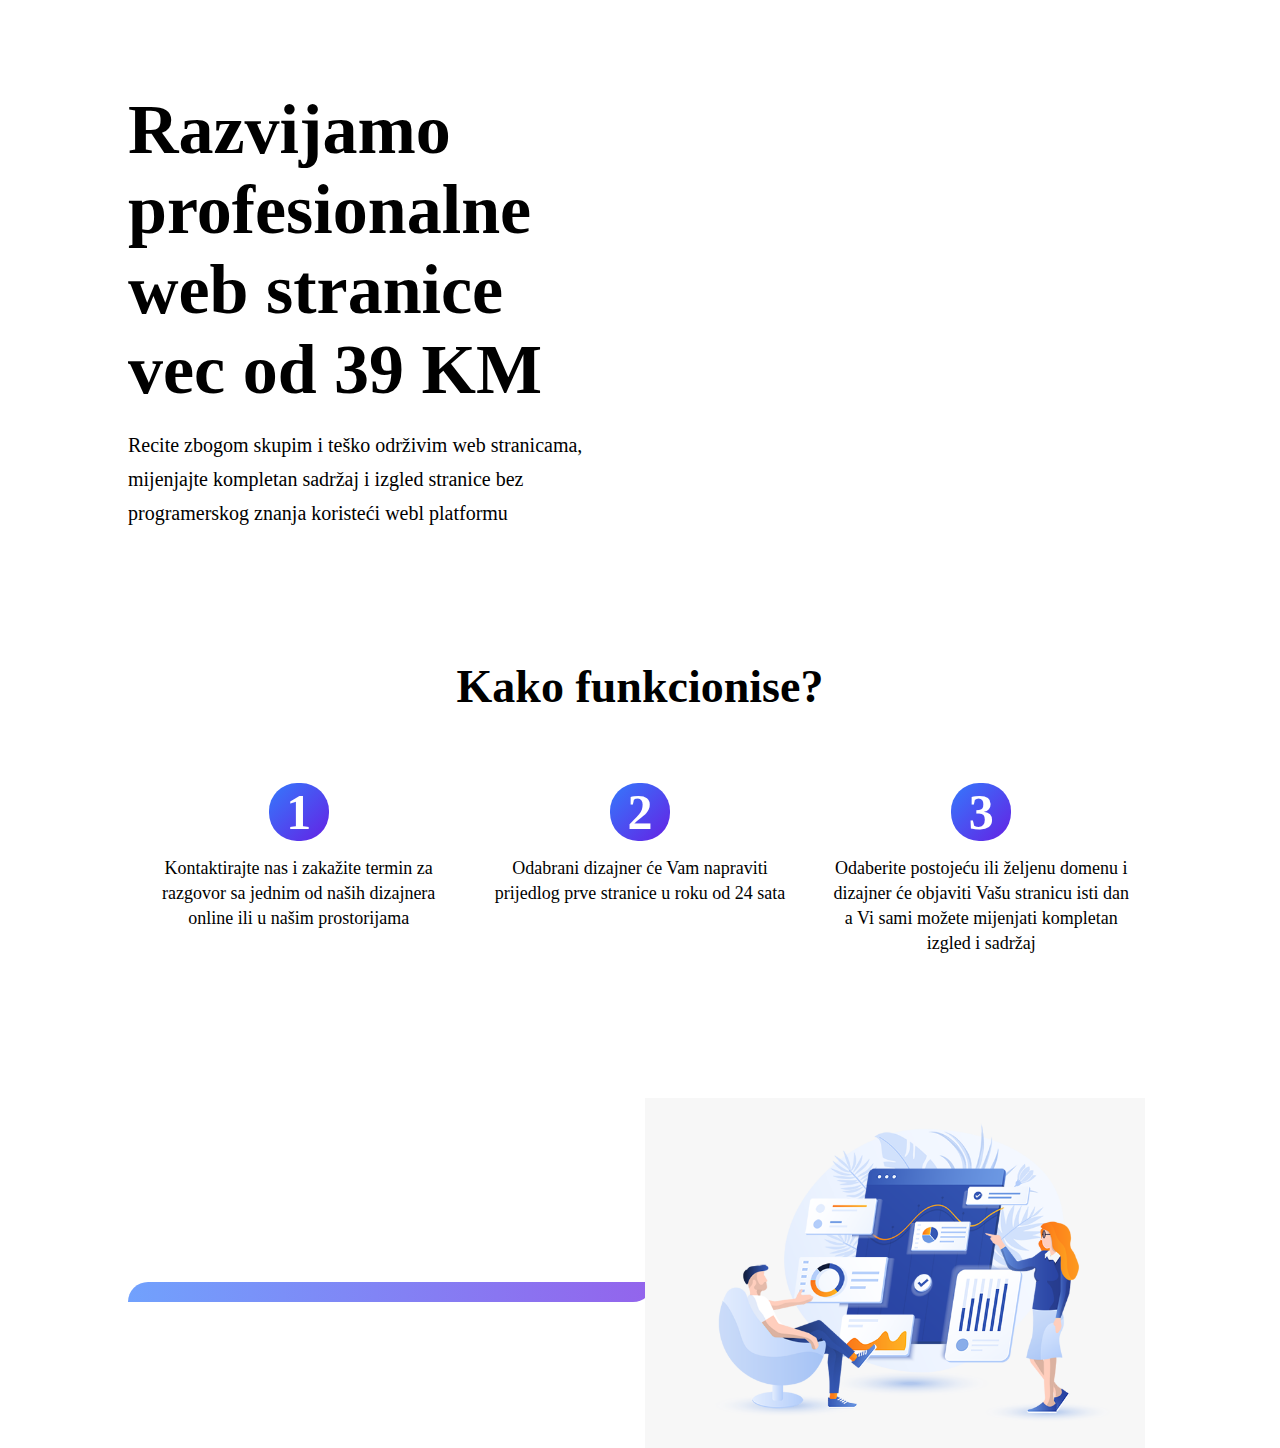
<file: about_us.html>
<!DOCTYPE html>

<html>

<head>
    <link rel="stylesheet" href="about_us.css">
</head>

<body>
    <div class="about_us">
        <div class="title1">
            <h1>Razvijamo</h1>
            <h1>profesionalne</h1>
            <h1>web stranice</h1>
            <h1>vec od 39 KM</h1>
            <p>Recite zbogom skupim i teško održivim web stranicama, mijenjajte kompletan sadržaj i izgled stranice bez
                programerskog znanja koristeći webl platformu</p>
            <div class="detail"></div>
        </div>
        <div class="cikice"></div>
        <div class="title2">
            <h1>Kako funkcionise?</h1>
        </div>
        <div class="boxes">
            <div class="box1">
                <div id="number">
                    <h1>1</h1>
                </div>
                <p>Kontaktirajte nas i zakažite termin za razgovor sa jednim od naših dizajnera online ili u našim
                    prostorijama</p>
            </div>
            <div class="box1">
                <div id="number">
                    <h1>2</h1>
                </div>
                <p>Odabrani dizajner će Vam napraviti prijedlog prve stranice u roku od 24 sata</p>
            </div>
            <div class="box1">
                <div id="number">
                    <h1>3</h1>
                </div>
                <p>Odaberite postojeću ili željenu domenu i dizajner će objaviti Vašu stranicu isti dan a Vi sami možete
                    mijenjati kompletan izgled i sadržaj</p>
            </div>
        </div>

    </div>
</body>

</html>
</file>
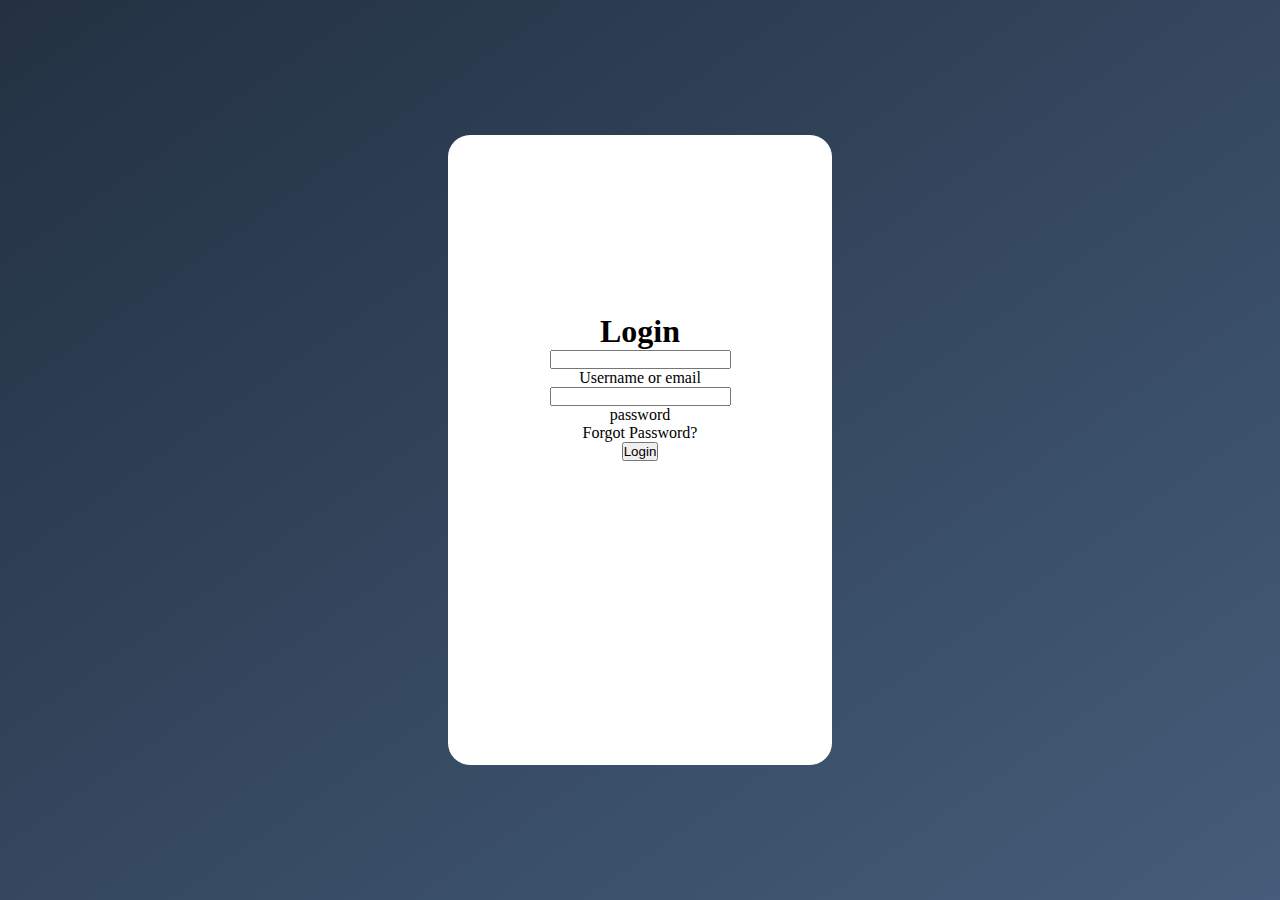
<file: log_in.html>
<!DOCTYPE html>
<html>
<header>
    <link rel="stylesheet" href="log_in_style.css">
</header>

<body>
    <div class="banner">
        <div class="log_in_card">
            <div class="card">
                <h1>Login</h1>
                <form method="post">
                    <div class="txt_field">
                        <input type="text" required>
                        <label>Username or email</label>
                    </div>
                    <div class="txt_field">
                        <input type="password" required>
                        <label>password</label>
                        <div class="pass">
                            Forgot Password?
                        </div>
                        <input type="submit" value="Login">

                    </div>
                </form>
            </div>
        </div>
    </div>
</body>

</html>
</file>
<file: about_us.css>
* {
    margin: 0;
    padding: 0;
}


.about_us {
    height: 100vh;
    padding: 0 10vw 0 10vw;
    /* display: flex; */
}


.title1 {
    font-size: 35px;
    display: flex;
    flex-direction: column;
    justify-content: space-around;
    margin-top: 10vh;
    z-index: 1;
}

.title1 p {
    font-size: 20px !important;
    margin-right: 42vw;
    margin-top: 18px;
    line-height: 34px;
}

.detail {
    width: 525px;
    height: 20px;
    background: linear-gradient(to right, #3479fc, rgb(101, 33, 228));
    opacity: 0.7;
    position: absolute;
    top: 142.4vh;
    z-index: -1;
    border-top-left-radius: 20px;
    border-bottom-right-radius: 20px;
}


.cikice {
    height: 350px;
    width: 500px;
    background-image: url("cikice-posluju.png");
    background-size: cover;
    position: absolute;
    right: 15vh;
    top: 122vh;
}

.title2 {
    text-align: center;
    font-size: 23px;
    margin-top: 130px;
}

.boxes {
    margin-top: 70px;
    display: flex;
    justify-content: space-around;

}

.boxes h1 {
    color: #fff !important;
}

.boxes p {
    font-size: 18px;
    font-family: 'comforta b';
    line-height: 25px;
}

.box1 {
    width: 300px;
    text-align: center;
}

#number {
    background: linear-gradient(to bottom right, #3479fc, rgb(101, 33, 228));
    width: 60px;
    margin: auto;
    border-radius: 28px;
    font-size: 25px;
    margin-bottom: 15px;
    transition: 0.2s cubic-bezier(.3, 0, 0, 0.5);
}

#number:hover {
    border-bottom-left-radius: 7px;
    border-top-right-radius: 7px;
}

@media screen and (max-width:770px) {
    .about_us {
        height: auto;
        padding: 0 10vw;
        display: flex;
        flex-direction: column;
        text-align: center;
        align-items: center;
    }

    .title1 {
        font-size: 16px;
        display: flex;
        flex-direction: column;
        justify-content: space-around;
        margin-top: 3vh;
        z-index: 1;
    }

    .title1 p {
        font-size: 1em !important;
        margin-right: 0;
        margin-top: 15px;
        line-height: 35px;
    }

    .title2 {
        margin-top: 100px;
    }

    .detail {
        width: 280px;
        height: 15px;
        background: linear-gradient(to right, #3479fc, rgb(101, 33, 228));
        opacity: 0.7;
        position: absolute;
        top: 127.6vh;
        z-index: -1;
        border-top-left-radius: 20px;
        border-bottom-right-radius: 20px;

    }

    .cikice {
        height: 200px;
        width: 300px;
        background-image: url("cikice-posluju.png");
        background-size: cover;
        position: inherit !important;
        margin-top: 100px;
    }

    .boxes {
        margin-top: 70px;
        display: flex;
        flex-direction: column;
        justify-content: space-around;

    }

    .boxes h1 {
        color: #fff !important;
    }

    .boxes p {
        font-size: 15px;
        font-family: 'comforta b';
        line-height: 25px;
    }

    .box1 {
        width: 300px;
        text-align: center;
        margin-top: 50px;
    }

    #number {
        background: linear-gradient(to bottom right, #3479fc, rgb(101, 33, 228));
        width: 60px;
        margin: auto;
        border-radius: 28px;
        font-size: 25px;
        margin-bottom: 15px;
        transition: 0.2s cubic-bezier(.3, 0, 0, 0.5);
    }

    #number:hover {
        border-bottom-left-radius: 7px;
        border-top-right-radius: 7px;
    }


}
</file>
<file: log_in_style.css>
* {
    margin: 0;
    padding: 0;
}

@font-face {
    src: url(fontovi/FontsFree-Net-All-Round-Gothic-W01-Demi.ttf);
    font-family: gothic;
}

@font-face {
    src: url(fontovi/Comfortaa-Regular.ttf);
    font-family: comforta;
}

@font-face {
    src: url(fontovi/Comfortaa-Bold.ttf);
    font-family: comforta b;
}

.banner {
    background: linear-gradient(to bottom right, #233142, #455d7a);
    height: 100vh;

}

.log_in_card {
    background-color: #fff;
    height: 70vh;
    width: 30vw;
    margin: auto;
    position: absolute;
    top: 0;
    left: 0;
    bottom: 0;
    right: 0;
    transition: 0.3s cubic-bezier(.3, 0, 0, .5);
    overflow: hidden;
    border-radius: 22px;
    display: flex;
    text-align: center;
}

.card {
    background: white;
    position: absolute;
    top: 40%;
    left: 50%;
    transform: translate(-50%, -50%);
}

card h1 {
    padding: 0 0 20px 0;
    border-bottom: 1px solid silver;
}
</file>
